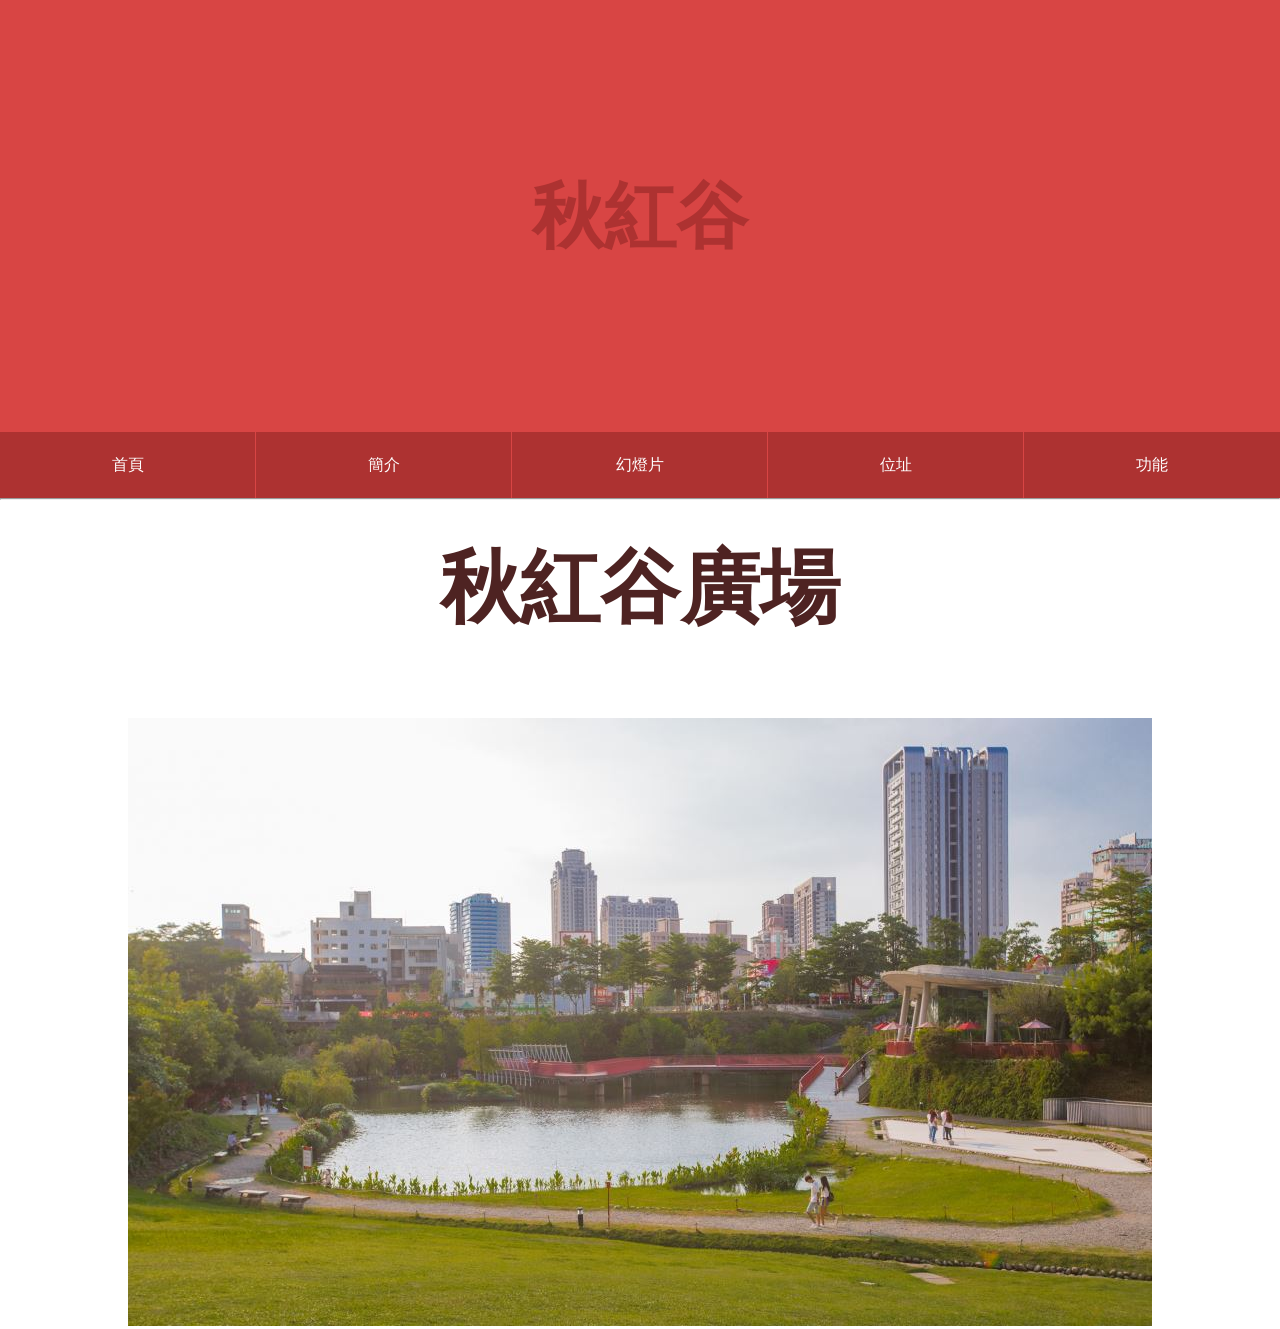
<file: index.html>
<!doctype html>
<html>
<head>
<meta charset="UTF-8">
<title>Lesson25</title>
<link rel="stylesheet" href="css/reset.css">
<link rel="stylesheet" href="css/style.css">
<script src="js/jquery-2.1.4.min.js"></script>
<script src="js/script.js"></script>
<script>
  $(function () {
    var navPos = $(id = nav2).offset().top
    $(window).scroll(function () {
      if ($(window).scrollTop() > navPos) {
        $(id = nav2).css("position", "fixed");
      } else {
        $(id = nav2).css("position", "static");
      }
    });
  });
</script>
</head>
<body>
  <style>
    .te{
      font-size: 500%;
      font-family: 微軟正黑體;
      font-weight:bolder;
    }
  </style>
<div>
  <header>
    <h1>秋紅谷</h1>
  </header>
  <nav id=nav2>
    <ul>
      <li><a href="index.html">首頁</a></li>
      <li><a href="index2.html">簡介</a></li>
      <li><a href="index3.html">幻燈片</a></li>
      <li><a href="index4.html">位址</a></li>
      <li><a href="index5.html">功能</a></li>
    </ul>
  </nav>
  <div style="text-align:center;"><hr>
  <div class="te"><p>秋紅谷廣場</p></div>
    <img src="img/012.jpg">
  </div>

</div>
</body>
</html>
</file>
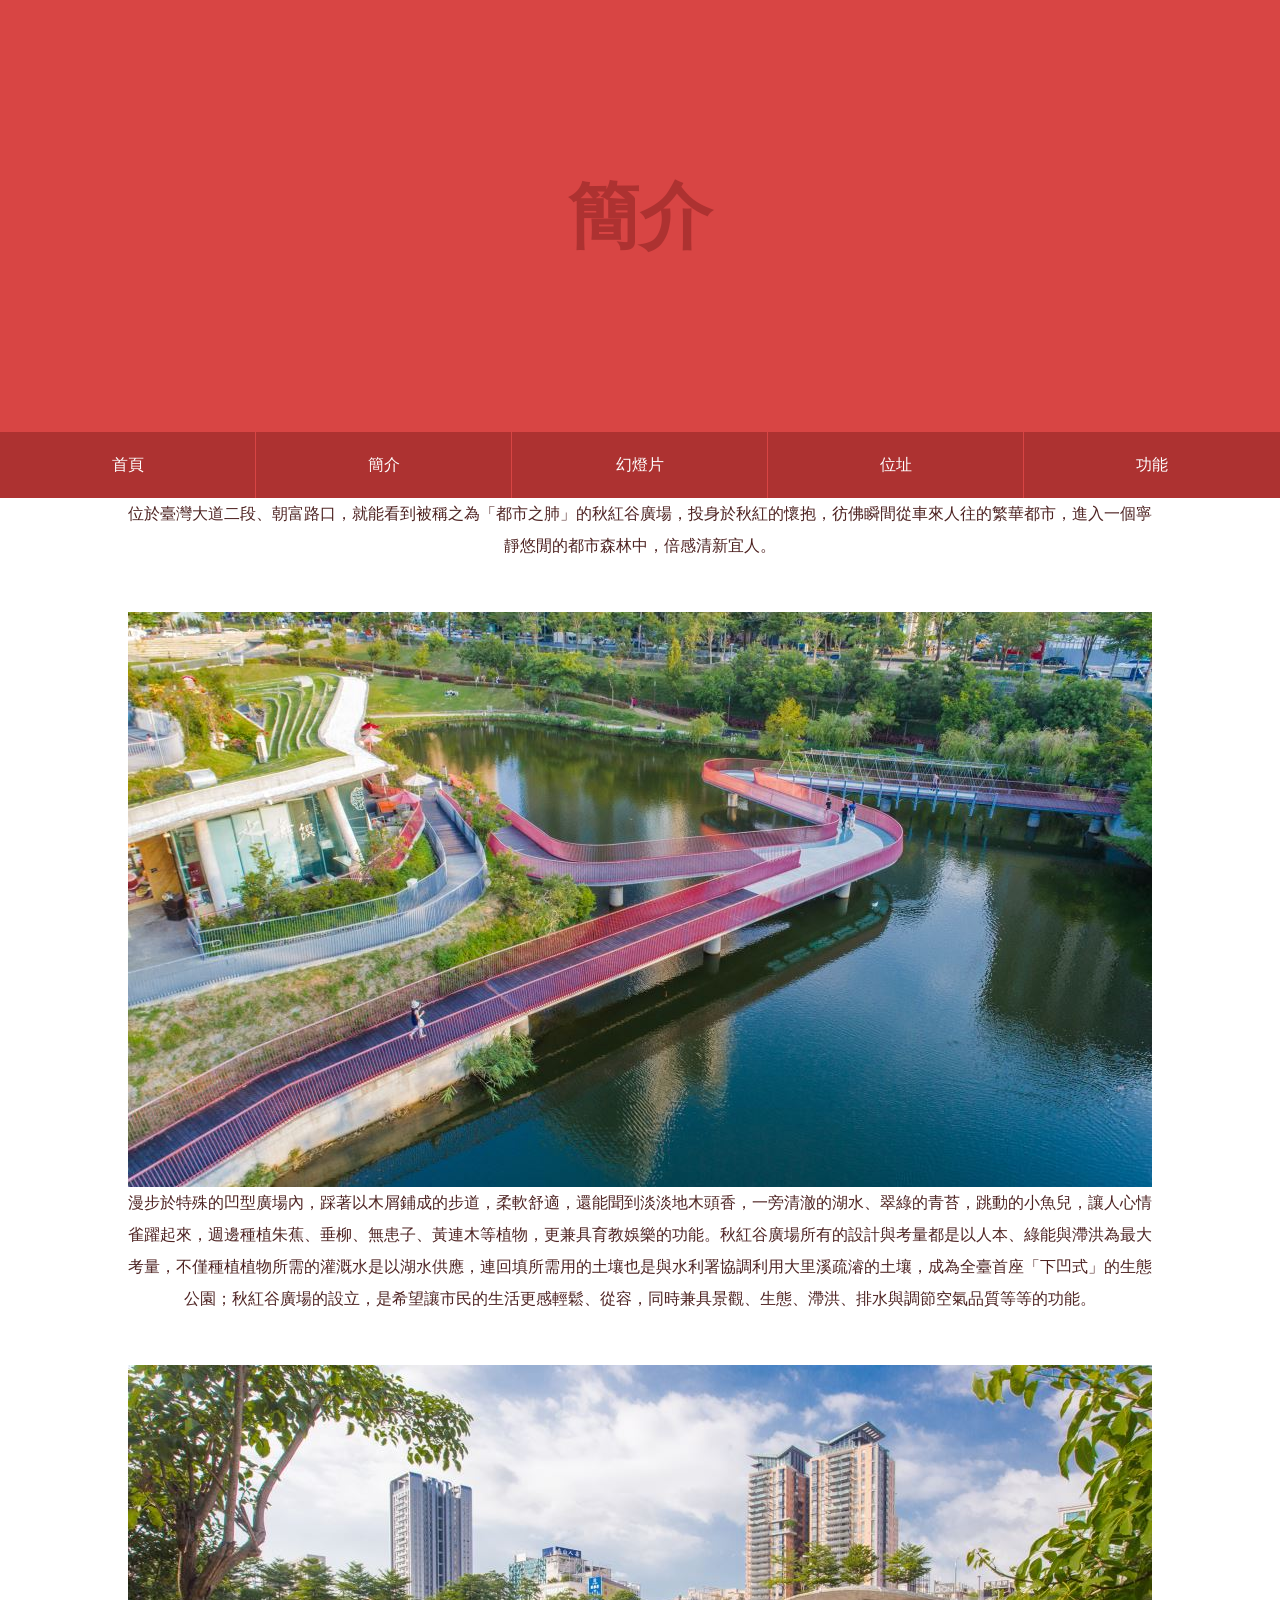
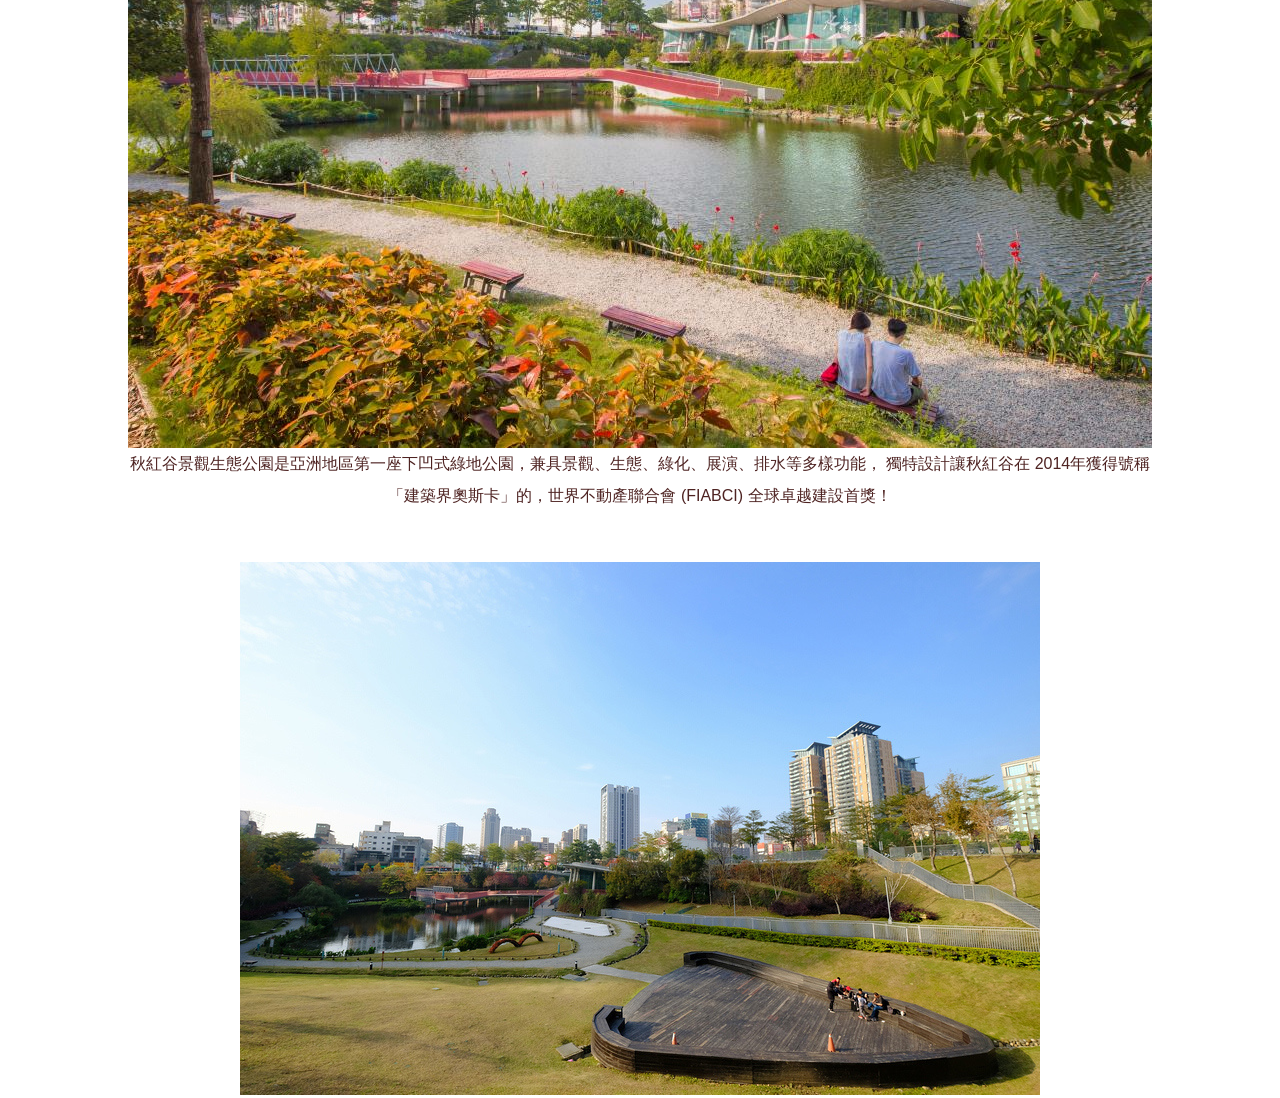
<file: index2.html>
<!doctype html>
<html>
<head>
<meta charset="UTF-8">
<title>Lesson25</title>
<link rel="stylesheet" href="css/reset.css">
<link rel="stylesheet" href="css/style.css">
<script src="js/jquery-2.1.4.min.js"></script>
<script src="js/script.js"></script>
<script>
  $(function () {
    var navPos = $(id = nav2).offset().top
    $(window).scroll(function () {
      if ($(window).scrollTop() > navPos) {
        $(id = nav2).css("position", "fixed");
      } else {
        $(id = nav2).css("position", "static");
      }
    });
  });
</script>
</head>
<body>
<div>
  <header>
    <h1>簡介</h1>
  </header>
  <nav id=nav2>
    <ul>
      <li><a href="index.html">首頁</a></li>
      <li><a href="index2.html">簡介</a></li>
      <li><a href="index3.html">幻燈片</a></li>
      <li><a href="index4.html">位址</a></li>
      <li><a href="index5.html">功能</a></li>
    </ul>
  </nav>
  <div style="text-align:center;"><br><p><b>位於臺灣大道二段、朝富路口，就能看到被稱之為「都市之肺」的秋紅谷廣場，投身於秋紅的懷抱，彷佛瞬間從車來人往的繁華都市，進入一個寧<br>靜悠閒的都市森林中，倍感清新宜人。</b></p>
    <div><img src="img/image636449509223159731.jpg" style="display: block;margin: auto;"></div>
    <b><p>漫步於特殊的凹型廣場內，踩著以木屑鋪成的步道，柔軟舒適，還能聞到淡淡地木頭香，一旁清澈的湖水、翠綠的青苔，跳動的小魚兒，讓人心情<br>雀躍起來，週邊種植朱蕉、垂柳、無患子、黃連木等植物，更兼具育教娛樂的功能。秋紅谷廣場所有的設計與考量都是以人本、綠能與滯洪為最大<br>考量，不僅種植植物所需的灌溉水是以湖水供應，連回填所需用的土壤也是與水利署協調利用大里溪疏濬的土壤，成為全臺首座「下凹式」的生態<br>公園；秋紅谷廣場的設立，是希望讓市民的生活更感輕鬆、從容，同時兼具景觀、生態、滯洪、排水與調節空氣品質等等的功能。</p></b>
  <div><img src="img/image636449510851047605.jpg" style="display: block;margin: auto;"></div>
  <p>秋紅谷景觀生態公園是亞洲地區第一座下凹式綠地公園，兼具景觀、生態、綠化、展演、排水等多樣功能，
    獨特設計讓秋紅谷在 2014年獲得號稱<br>「建築界奧斯卡」的，世界不動產聯合會 (FIABCI) 全球卓越建設首獎！</p>
    <div><img src="img/006.jpg"</div>
  
  </div>

</div>
</body>
</html>
</file>
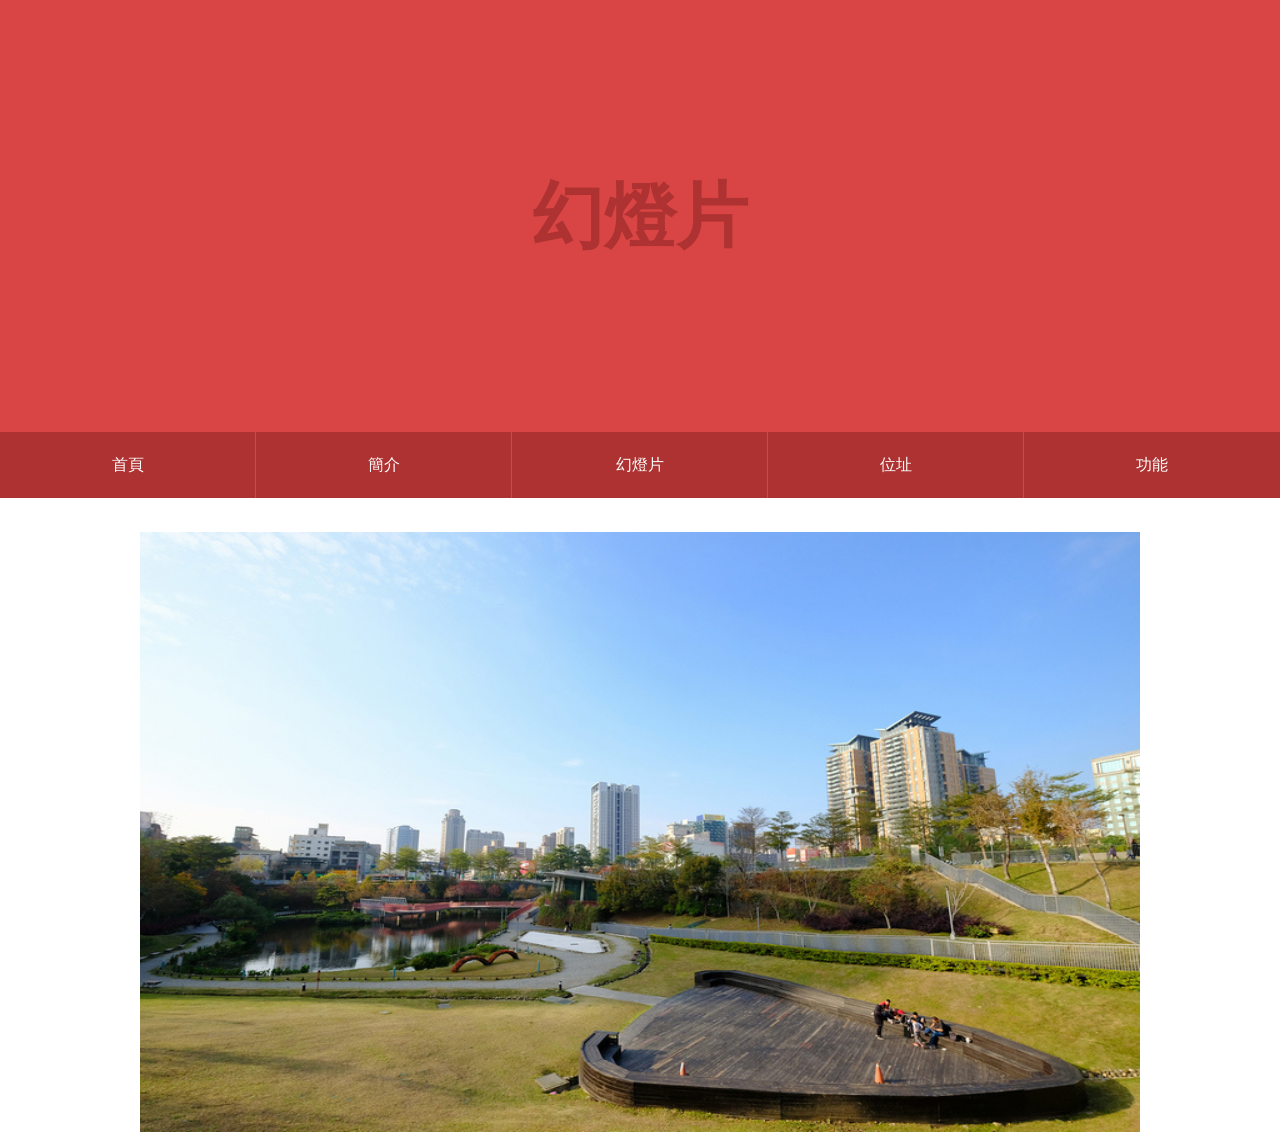
<file: index3.html>
<!doctype html>
<html>
<head>
<meta charset="UTF-8">
<title>Lesson25</title>
<link rel="stylesheet" href="css/reset.css">
<link rel="stylesheet" href="css/style.css">
<script src="js/jquery-2.1.4.min.js"></script>
<script src="js/script.js"></script>
<script>
  $(function () {
    var navPos = $(id = nav2).offset().top
    $(window).scroll(function () {
      if ($(window).scrollTop() > navPos) {
        $(id = nav2).css("position", "fixed");
      } else {
        $(id = nav2).css("position", "static");
      }
    });
  });
</script>
<script>
    $(function(){
      var count=$("#slide li").length;
      var current=1;
      var next=2;
      var interval=2000;
      var duration=500;
      var timer;
      $("#slide li:not(:first-child)").hide();
      timer=setInterval(slideTimer,interval);
      function slideTimer(){
        $("#slide li:nth-child(+"+current+")").fadeOut(duration);
        $("#slide li:nth-child(+"+next+")").fadeIn(duration);
        current=next;
        next=++next;
        if(next>count){
          next=1;
        }
      }
    });
  </script>
</head>
<body>
    <style>
        #slide ul{
          position: relative;
        }
        #slide li{
          position: absolute;
          width: 100%;
          top: 100px;
        }
    
      </style>
<div>
  <header>
    <h1>幻燈片</h1>
  </header>
  <nav id=nav2>
    <ul>
      <li><a href="index.html">首頁</a></li>
      <li><a href="index2.html">簡介</a></li>
      <li><a href="index3.html">幻燈片</a></li>
      <li><a href="index4.html">位址</a></li>
      <li><a href="index5.html">功能</a></li>
    </ul>
  </nav>
  <div id="slide" style="text-align:center;">
    <ul>
      <li><img src="img/006.jpg" width="1000" height="600" alt="img2"></li>
      <li><img src="img/007.jpg" width="1000" height="600" alt="img3"></li>
      <li><img src="img/008.jpg" width="1000" height="600" alt="img3"></li>
      <li><img src="img/010.jpg" width="1000" height="600" alt="img3"></li>
      <li><img src="img/012.jpg" width="1000" height="600" alt="img3"></li>
      <li><img src="img/E60660B6-4C6A-4FB1-81C7-4613C7F7C0E6.gif" width="1000" height="600" alt="img3"></li>
    </ul>
  </div>

</div>
</body>
</html>
</file>
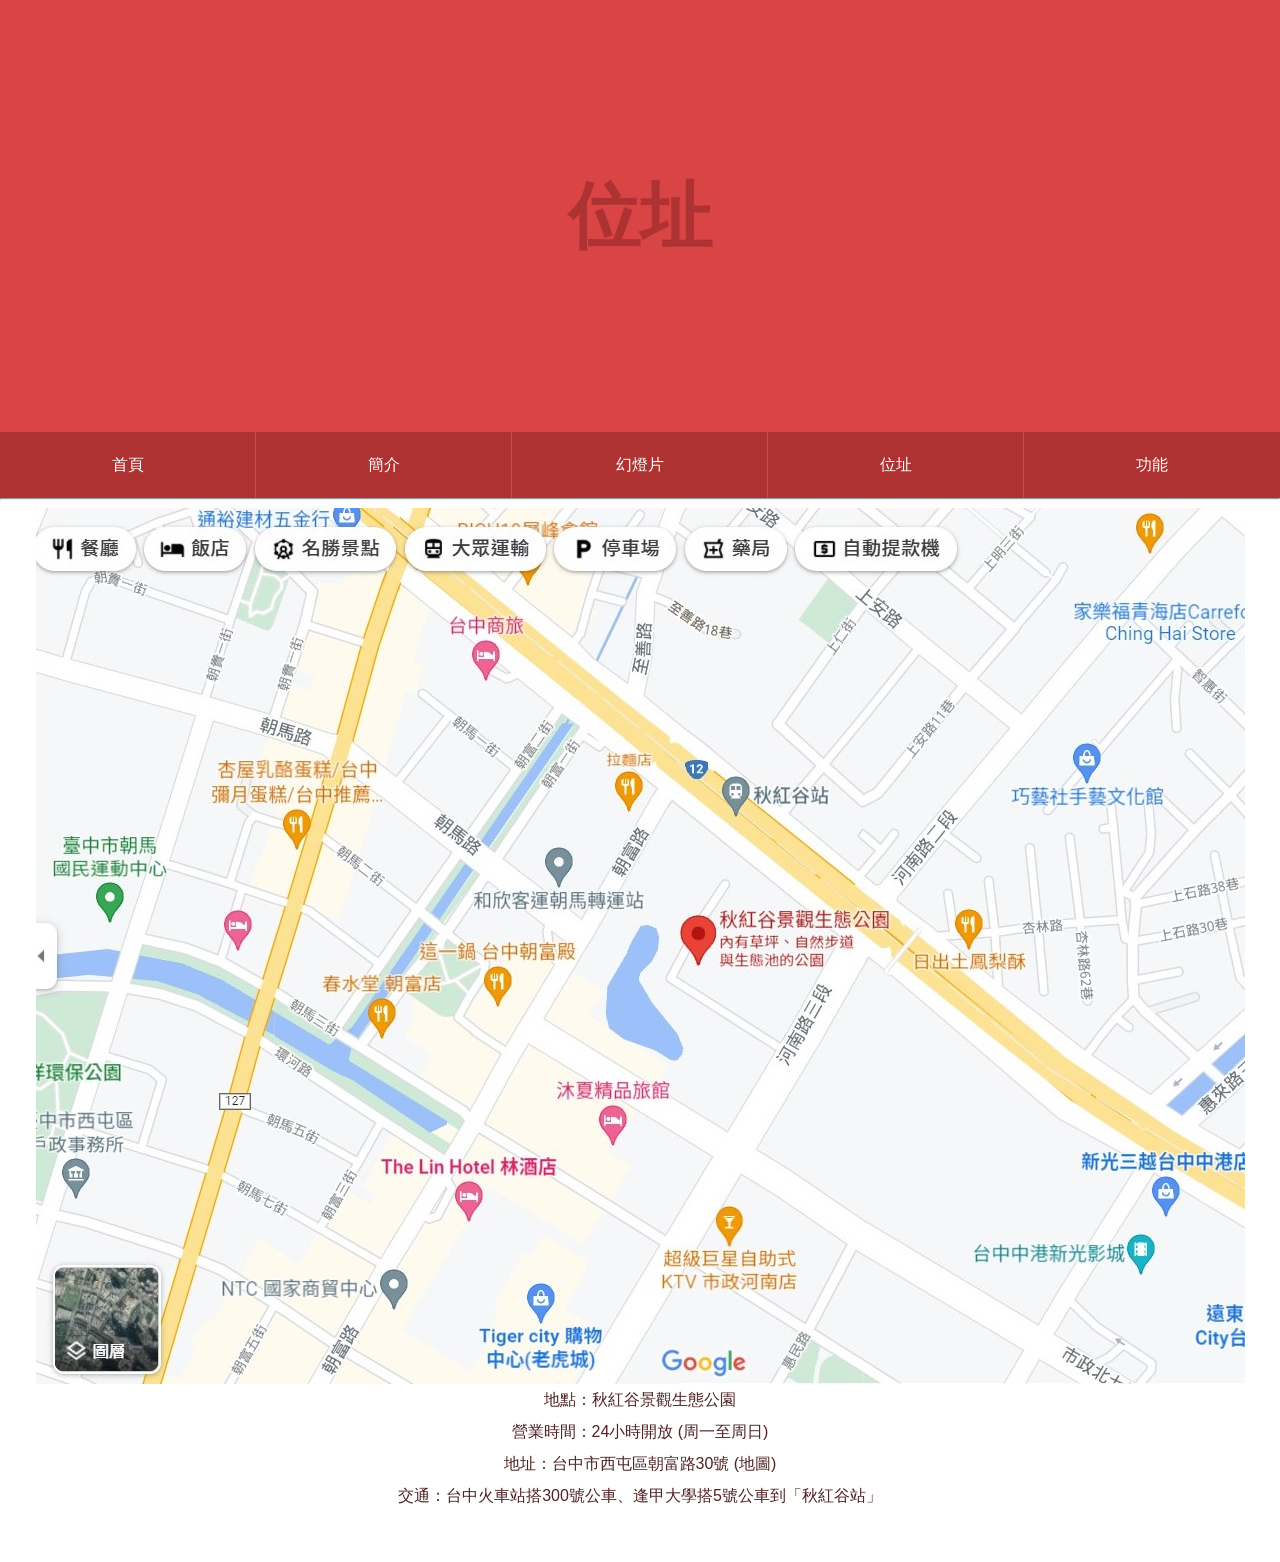
<file: index4.html>
<!doctype html>
<html>
<head>
<meta charset="UTF-8">
<title>Lesson25</title>
<link rel="stylesheet" href="css/reset.css">
<link rel="stylesheet" href="css/style.css">
<script src="js/jquery-2.1.4.min.js"></script>
<script src="js/script.js"></script>
<script>
  $(function () {
    var navPos = $(id = nav2).offset().top
    $(window).scroll(function () {
      if ($(window).scrollTop() > navPos) {
        $(id = nav2).css("position", "fixed");
      } else {
        $(id = nav2).css("position", "static");
      }
    });
  });
</script>
</head>
<body>
    
<div>
  <header>
    <h1>位址</h1>
  </header>
  <nav id=nav2>
    <ul>
      <li><a href="index.html">首頁</a></li>
      <li><a href="index2.html">簡介</a></li>
      <li><a href="index3.html">幻燈片</a></li>
      <li><a href="index4.html">位址</a></li>
      <li><a href="index5.html">功能</a></li>
    </ul>
  </nav><hr>
  <div style="text-align:center;">
    <div><img src="img/013.jpg" style="display: block;margin: auto;"></div>
    <p>地點：秋紅谷景觀生態公園<br>
        營業時間：24小時開放 (周一至周日)<br>
        地址：台中市西屯區朝富路30號 (地圖)<br>
        交通：台中火車站搭300號公車、逢甲大學搭5號公車到「秋紅谷站」</p>
        
  </div>

</div>
</body>
</html>
</file>
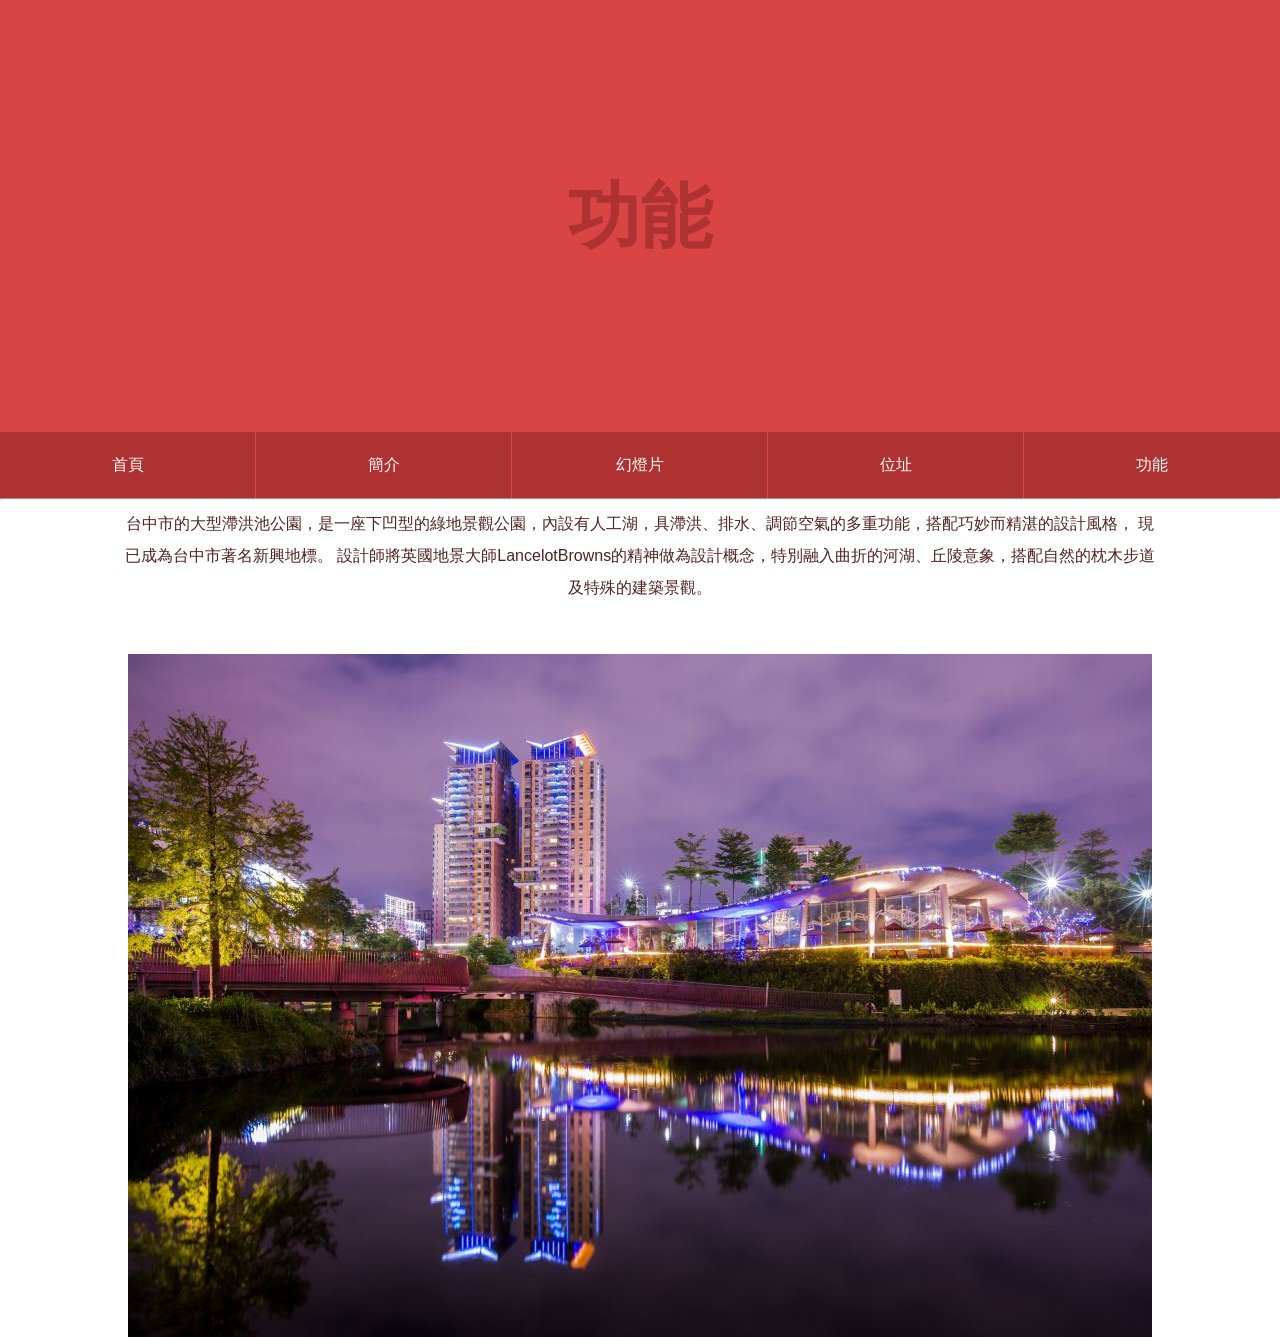
<file: index5.html>
<!doctype html>
<html>
<head>
<meta charset="UTF-8">
<title>Lesson25</title>
<link rel="stylesheet" href="css/reset.css">
<link rel="stylesheet" href="css/style.css">
<script src="js/jquery-2.1.4.min.js"></script>
<script src="js/script.js"></script>
<script>
  $(function () {
    var navPos = $(id = nav2).offset().top
    $(window).scroll(function () {
      if ($(window).scrollTop() > navPos) {
        $(id = nav2).css("position", "fixed");
      } else {
        $(id = nav2).css("position", "static");
      }
    });
  });
</script>
</head>
<body>
<div>
  <header>
    <h1>功能</h1>
  </header>
  <nav id=nav2>
    <ul>
      <li><a href="index.html">首頁</a></li>
      <li><a href="index2.html">簡介</a></li>
      <li><a href="index3.html">幻燈片</a></li>
      <li><a href="index4.html">位址</a></li>
      <li><a href="index5.html">功能</a></li>
    </ul>
</nav><hr>
<div style="text-align:center;">
  
  <p>台中市的大型滯洪池公園，是一座下凹型的綠地景觀公園，內設有人工湖，具滯洪、排水、調節空氣的多重功能，搭配巧妙而精湛的設計風格，
      現<br>已成為台中市著名新興地標。 設計師將英國地景大師LancelotBrowns的精神做為設計概念，特別融入曲折的河湖、丘陵意象，搭配自然的枕木步道<br>及特殊的建築景觀。</p>
      <img src="img/image636449511896598048.jpg" style="display: block;margin: auto;">
    
</div>
</body>
</html>
</file>
<file: css/style.css>
@charset "UTF-8";

body{
	font-family:Arial, sans-serif;
	-webkit-font-smoothing:antialiased;
}

#wrapper{
	min-width:1000px;
	margin:0 auto;
}

header h1{
	text-align:center;
	background:#D84544;
	color:#AD3231;
	padding:180px 0;
	font-size:4.5em;
	font-weight:bold;
}

nav{
	width:100%;
	top:0;
	left:0;
}

li{
	float:left;
	width:20%;
}

li a{
	text-align:center;
	display:block;
	text-decoration:none;
	background:#AD3231;
	padding:25px 0;
	color:#FFF;
	border-right:1px solid #D84544;
}

li a:hover{
	background:#98302F;
}

li:last-child a{
	border-right:none;
}

main{
	clear:both;
	display:block;
	padding:50px 25px 20px;
}

section h1{
	font-size:3.5em;
	font-weight:normal;
	margin-bottom:20px;
	color:#D84544;
}

p{
	margin-bottom:50px;
	line-height:2em;
	color:#4E2322;
}
</file>
